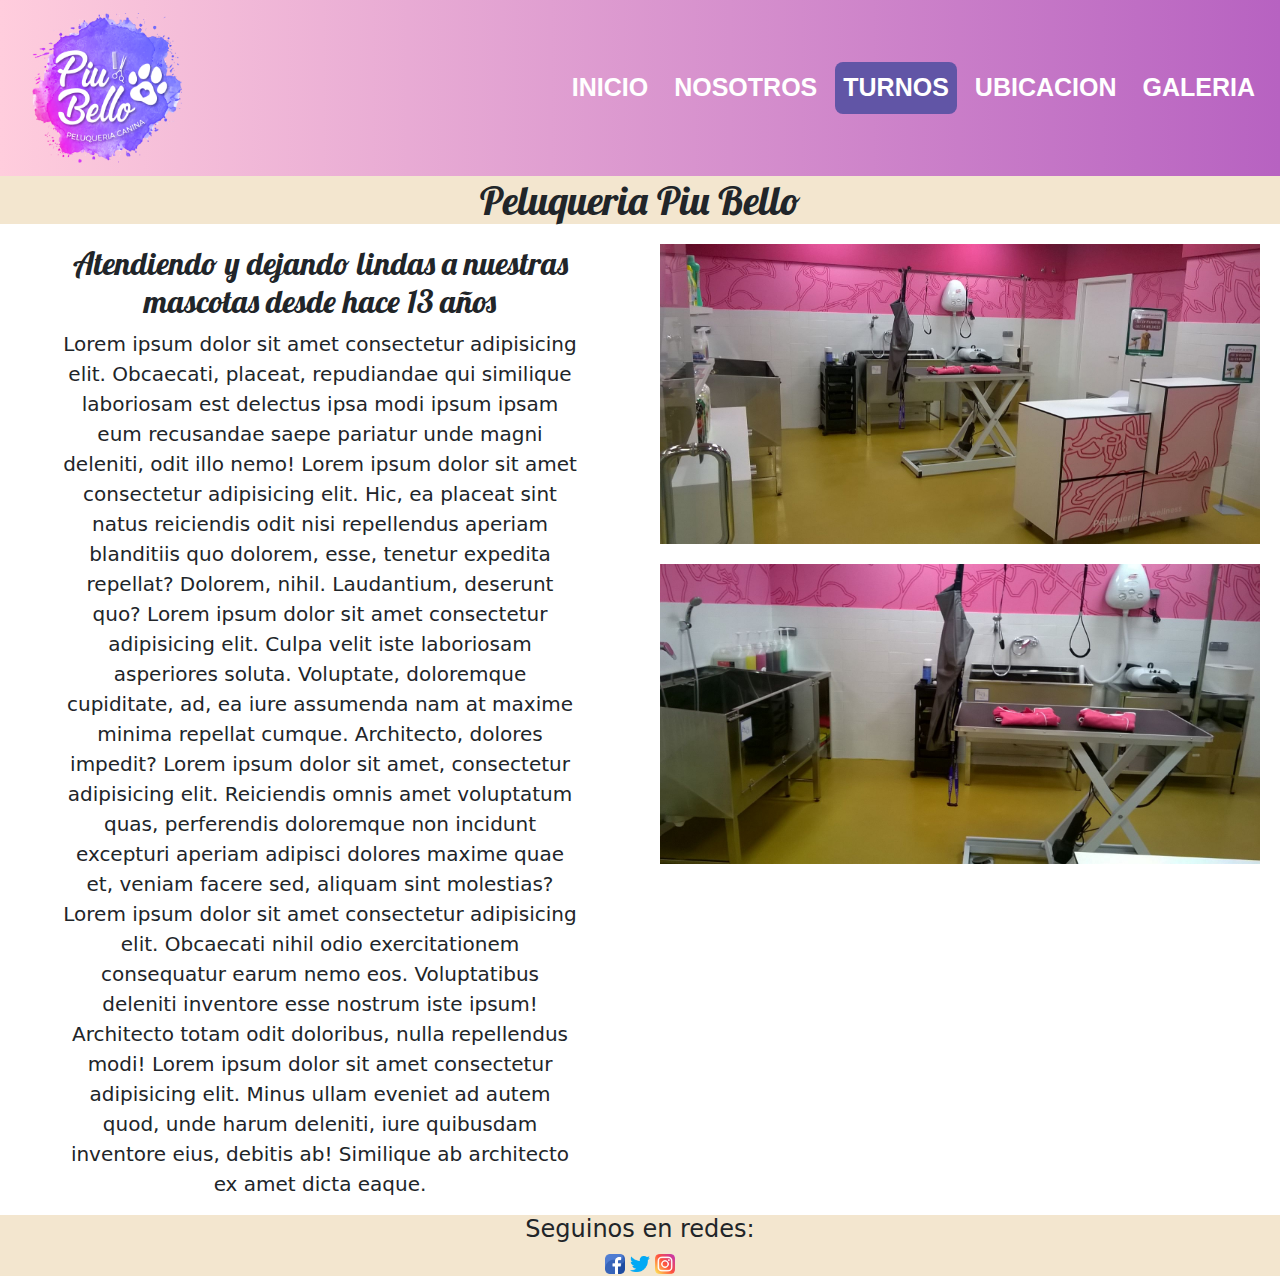
<file: index.html>
<!DOCTYPE html>
<html lang="es">

<head>
    <meta charset="UTF-8">
    <meta http-equiv="X-UA-Compatible" content="IE=edge">
    <meta name="viewport" content="width=device-width, initial-scale=1.0">
    <link rel="stylesheet" href="css/bootstrap.css">
    <link rel="stylesheet" href="css/styles.css">
    <link rel="stylesheet" href="https://cdnjs.cloudflare.com/ajax/libs/animate.css/4.1.1/animate.min.css">
    <link rel="preconnect" href="https://fonts.googleapis.com">
    <link rel="preconnect" href="https://fonts.gstatic.com" crossorigin>
    <link href="https://fonts.googleapis.com/css2?family=Lobster&display=swap" rel="stylesheet">

    <title>Piu Bello</title>
</head>

<body>
    <!-- MENU CON BOOTSTRAP -->
    <header class="header">

        <nav class="nav navbar navbar-expand-lg">
            <div class="container-fluid">
                <a class="navbar-brand logoNav animate__animated animate__flipInX" href="index.html"> <img
                        src="images/logoNav.png" alt="logo"></a>

                <button class="navbar-toggler navbar-light" type="button" data-bs-toggle="collapse"
                    data-bs-target="#navbarSupportedContent" aria-controls="navbarSupportedContent"
                    aria-expanded="false" aria-label="Toggle navigation">
                    <span class="navbar-toggler-icon "></span>
                </button>


                <div class="collapse navbar-collapse justify-content-end" id="navbarSupportedContent">
                    <ul class="menu navbar-nav  mb-2 mb-lg-0">
                        <li class="nav-item">
                            <a class="nav-link active" aria-current="page" href="#">Inicio</a>
                        </li>
                        <li class="nav-item">
                            <a class="nav-link" href="pages/nosotros.html">Nosotros</a>
                        </li>
                        <li class="nav-item">
                            <a class="nav-link li--aResaltado" href="pages/turnos.html">Turnos</a>
                        </li>
                        <li class="nav-item">
                            <a class="nav-link" href="/pages/ubicacion.html">Ubicacion</a>
                        </li>
                        <li class="nav-item">
                            <a class="nav-link" href="pages/misTrabajos.html">Galeria</a>
                        </li>
                    </ul>

                </div>
            </div>
        </nav>
    </header>

    <!-- Aplicando BOOTSTRAP -->
    <main class="container-fluid">
        <div class="row">
            <h1 class="h1Main">Peluqueria Piu Bello</h1>
        </div>
        <div class="row">
            <div class="col-lg-6 col-sm-12">
                <h2 class="h2Main">Atendiendo y dejando lindas a nuestras mascotas desde hace 13 años</h2>
                <p class="pInicio">Lorem ipsum dolor sit amet consectetur adipisicing elit. Obcaecati, placeat,
                    repudiandae qui
                    similique laboriosam est delectus ipsa modi ipsum ipsam eum recusandae saepe pariatur unde magni
                    deleniti,
                    odit illo nemo!
                    Lorem ipsum dolor sit amet consectetur adipisicing elit. Hic, ea placeat sint natus reiciendis odit
                    nisi
                    repellendus aperiam blanditiis quo dolorem, esse, tenetur expedita repellat? Dolorem, nihil.
                    Laudantium,
                    deserunt quo?
                    Lorem ipsum dolor sit amet consectetur adipisicing elit. Culpa velit iste laboriosam asperiores
                    soluta.
                    Voluptate, doloremque cupiditate, ad, ea iure assumenda nam at maxime minima repellat cumque.
                    Architecto,
                    dolores impedit?
                    Lorem ipsum dolor sit amet, consectetur adipisicing elit. Reiciendis omnis amet voluptatum quas,
                    perferendis
                    doloremque non incidunt excepturi aperiam adipisci dolores maxime quae et, veniam facere sed,
                    aliquam sint
                    molestias?
                    Lorem ipsum dolor sit amet consectetur adipisicing elit. Obcaecati nihil odio exercitationem
                    consequatur
                    earum nemo eos.
                    Voluptatibus deleniti inventore esse nostrum iste ipsum! Architecto totam odit doloribus, nulla
                    repellendus
                    modi!
                    Lorem ipsum dolor sit amet consectetur adipisicing elit. Minus ullam eveniet ad autem quod, unde
                    harum
                    deleniti, iure quibusdam inventore eius, debitis ab! Similique ab architecto ex amet dicta eaque.
                </p>

            </div>
            <div class="col-lg-6 col-sm-12">
                <aside class="aside">
                    <img class="aside__image" src="images/foto-portada.png" alt="" width="600" height="300">
                    <img class="aside__image" src="images/pelu1.jpg" alt="" width="600" height="300">
                </aside>

            </div>

        </div>
        <div class="row">

        </div>
        <div class="row">

        </div>

    </main>
    <footer class="footer">
        <h4>Seguinos en redes:</h4>
        <img src="images/facebook.png" alt="logo facebook" height="20" width="20">
        <img src="images/twitter.png" alt="logo twitter" height="20" width="20">
        <img src="images/instagram.png" alt="logo instagram" height="20" width="20">
    </footer>


    <!-- SCRIPT DE BOOTSTRAP -->
    <script src="js/bootstrap.js"></script>
</body>

</html>
</file>
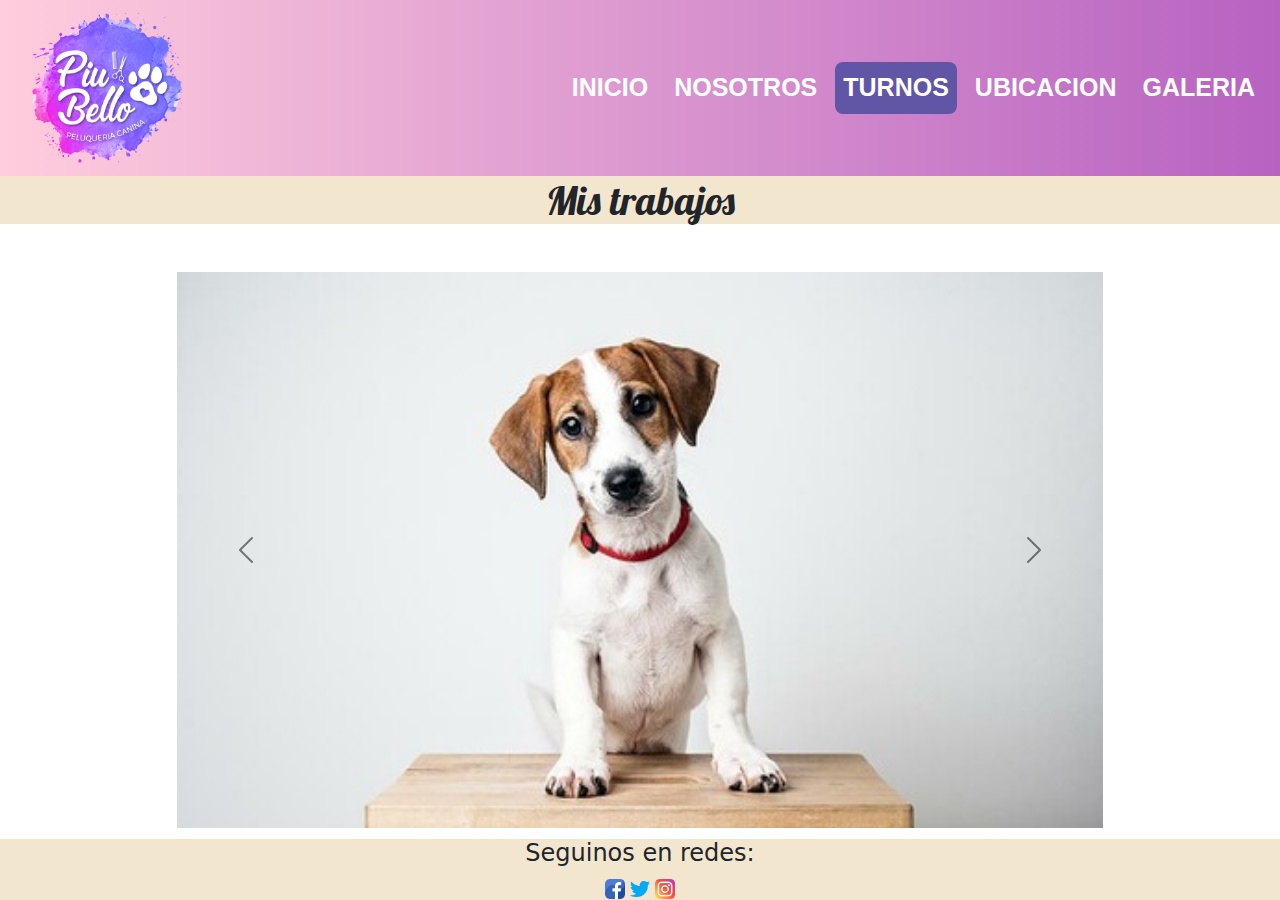
<file: pages/misTrabajos.html>
<!DOCTYPE html>
<html lang="es">

<head>
    <meta charset="UTF-8">
    <meta http-equiv="X-UA-Compatible" content="IE=edge">
    <meta name="viewport" content="width=device-width, initial-scale=1.0">
    <link rel="stylesheet" href="../css/bootstrap.css">
    <link rel="stylesheet" href="../css/styles.css">
    <link rel="stylesheet" href="https://cdnjs.cloudflare.com/ajax/libs/animate.css/4.1.1/animate.min.css">
    <link rel="preconnect" href="https://fonts.googleapis.com">
    <link rel="preconnect" href="https://fonts.gstatic.com" crossorigin>
    <link href="https://fonts.googleapis.com/css2?family=Lobster&display=swap" rel="stylesheet">
    <title>Piu Bello</title>
</head>

<body class="body">
    <!-- MENU CON BOOTSTRAP -->
    <header class="header">

        <nav class="nav navbar navbar-expand-lg">
            <div class="container-fluid">
                <a class="navbar-brand logoNav animate__animated animate__flipInX" href="../index.html"> <img
                        src="../images/logoNav.png" alt="logo"></a>

                <button class="navbar-toggler navbar-light" type="button" data-bs-toggle="collapse"
                    data-bs-target="#navbarSupportedContent" aria-controls="navbarSupportedContent"
                    aria-expanded="false" aria-label="Toggle navigation">
                    <span class="navbar-toggler-icon "></span>
                </button>


                <div class="collapse navbar-collapse justify-content-end" id="navbarSupportedContent">
                    <ul class="menu navbar-nav  mb-2 mb-lg-0">
                        <li class="nav-item">
                            <a class="nav-link active" aria-current="page" href="../index.html">Inicio</a>
                        </li>
                        <li class="nav-item">
                            <a class="nav-link" href="../pages/nosotros.html">Nosotros</a>
                        </li>
                        <li class="nav-item">
                            <a class="nav-link li--aResaltado" href="../pages/turnos.html">Turnos</a>
                        </li>
                        <li class="nav-item">
                            <a class="nav-link" href="../pages/ubicacion.html">Ubicacion</a>
                        </li>
                        <li class="nav-item">
                            <a class="nav-link" href="../pages/misTrabajos.html">Galeria</a>
                        </li>
                    </ul>

                </div>
            </div>
        </nav>
    </header>

    <!-- MAIN -->
    <main class="main">
        <h1 class="h1Main">Mis trabajos</h1>



        <div class="container mt-5">
            <div class="row">
                <div class="col-1">
                </div>
                <div class="col-10">
                    <div id="carouselExampleControls" class="carousel slide carousel-dark" data-bs-ride="carousel"
                        widh="600" height="500">
                        <div class="carousel-inner">
                            <div class="carousel-item active">
                                <img src="../images/galeria/perro1.png" class="d-block w-100" alt="...">
                            </div>
                            <div class="carousel-item">
                                <img src="../images/galeria/perro2.png" class="d-block w-100" alt="...">
                            </div>
                            <div class="carousel-item">
                                <img src="../images/galeria/perro3.png" class="d-block w-100" alt="...">
                            </div>
                        </div>
                        <button class="carousel-control-prev" type="button" data-bs-target="#carouselExampleControls"
                            data-bs-slide="prev">
                            <span class="carousel-control-prev-icon" aria-hidden="true"></span>
                            <span class="visually-hidden">Previous</span>
                        </button>
                        <button class="carousel-control-next" type="button" data-bs-target="#carouselExampleControls"
                            data-bs-slide="next">
                            <span class="carousel-control-next-icon" aria-hidden="true"></span>
                            <span class="visually-hidden">Next</span>
                        </button>
                    </div>
                </div>
                <div class="col-1">
                </div>
            </div>
        </div>

    </main>
    <!-- FOOTER -->
    <footer class="footer">

        <h4>Seguinos en redes:</h4>
        <img src="../images/facebook.png" alt="logo facebook" height="20" width="20">
        <img src="../images/twitter.png" alt="logo twitter" height="20" width="20">
        <img src="../images/instagram.png" alt="logo instagram" height="20" width="20">
    </footer>

    <!-- SCRIPT DE BOOTSTRAP -->
    <script src="../js/bootstrap.js"></script>
</body>

</html>
</file>
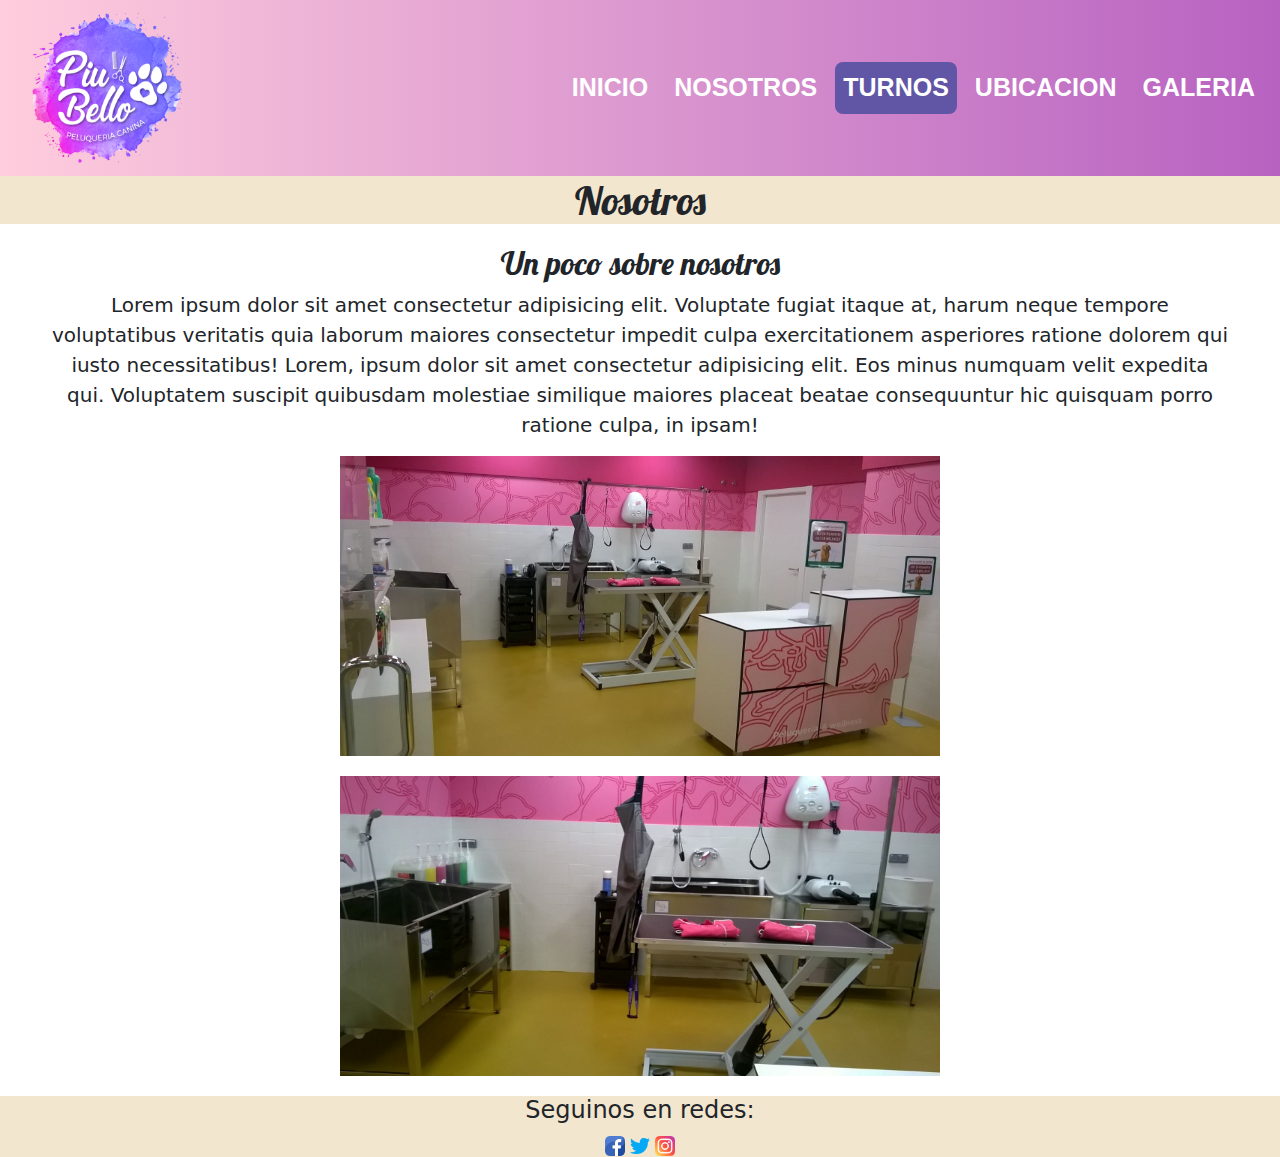
<file: pages/nosotros.html>
<!DOCTYPE html>
<html lang="es">

<head>
    <meta charset="UTF-8">
    <meta http-equiv="X-UA-Compatible" content="IE=edge">
    <meta name="viewport" content="width=device-width, initial-scale=1.0">
    <link rel="stylesheet" href="../css/bootstrap.css">
    <link rel="stylesheet" href="../css/styles.css">
    <link rel="stylesheet" href="https://cdnjs.cloudflare.com/ajax/libs/animate.css/4.1.1/animate.min.css">
    <link rel="preconnect" href="https://fonts.googleapis.com">
    <link rel="preconnect" href="https://fonts.gstatic.com" crossorigin>
    <link href="https://fonts.googleapis.com/css2?family=Lobster&display=swap" rel="stylesheet">
    <title>Piu Bello</title>
</head>

<body class="body">
    <!-- MENU CON BOOTSTRAP -->
    <header class="header">

        <nav class="nav navbar navbar-expand-lg">
            <div class="container-fluid">
                <a class="navbar-brand logoNav animate__animated animate__flipInX" href="../index.html"> <img
                        src="../images/logoNav.png" alt="logo"></a>

                <button class="navbar-toggler navbar-light" type="button" data-bs-toggle="collapse"
                    data-bs-target="#navbarSupportedContent" aria-controls="navbarSupportedContent"
                    aria-expanded="false" aria-label="Toggle navigation">
                    <span class="navbar-toggler-icon "></span>
                </button>


                <div class="collapse navbar-collapse justify-content-end" id="navbarSupportedContent">
                    <ul class="menu navbar-nav  mb-2 mb-lg-0">
                        <li class="nav-item">
                            <a class="nav-link active" aria-current="page" href="../index.html">Inicio</a>
                        </li>
                        <li class="nav-item">
                            <a class="nav-link" href="../pages/nosotros.html">Nosotros</a>
                        </li>
                        <li class="nav-item">
                            <a class="nav-link li--aResaltado" href="../pages/turnos.html">Turnos</a>
                        </li>
                        <li class="nav-item">
                            <a class="nav-link" href="../pages/ubicacion.html">Ubicacion</a>
                        </li>
                        <li class="nav-item">
                            <a class="nav-link" href="../pages/misTrabajos.html">Galeria</a>
                        </li>
                    </ul>

                </div>
            </div>
        </nav>
    </header>

    <!-- MAIN -->
    <main class="main__grid">
        <h1 class="h1Main">Nosotros</h1>
        <h2 class="h2Main">Un poco sobre nosotros</h2>


        <p class="pInicio">Lorem ipsum dolor sit amet consectetur adipisicing elit. Voluptate fugiat itaque at,
            harum neque tempore
            voluptatibus veritatis quia laborum maiores consectetur impedit culpa exercitationem
            asperiores ratione dolorem
            qui iusto necessitatibus!
            Lorem, ipsum dolor sit amet consectetur adipisicing elit. Eos minus numquam velit expedita qui. Voluptatem
            suscipit
            quibusdam molestiae similique maiores placeat beatae consequuntur hic quisquam porro ratione culpa, in
            ipsam!
        </p>
        <aside class="aside">
            <img class="aside__image" src="../images/foto-portada.png" alt="" width="600" height="300">
            <img class="aside__image" src="../images/pelu1.jpg" alt="" width="600" height="300">
        </aside>
    </main>


    <!-- FOOTER -->
    <footer class="footer">

        <h4>Seguinos en redes:</h4>
        <img src="../images/facebook.png" alt="logo facebook" height="20" width="20">
        <img src="../images/twitter.png" alt="logo twitter" height="20" width="20">
        <img src="../images/instagram.png" alt="logo instagram" height="20" width="20">
    </footer>

    <!-- SCRIPT DE BOOTSTRAP -->
    <script src="../js/bootstrap.js"></script>
</body>

</html>
</file>
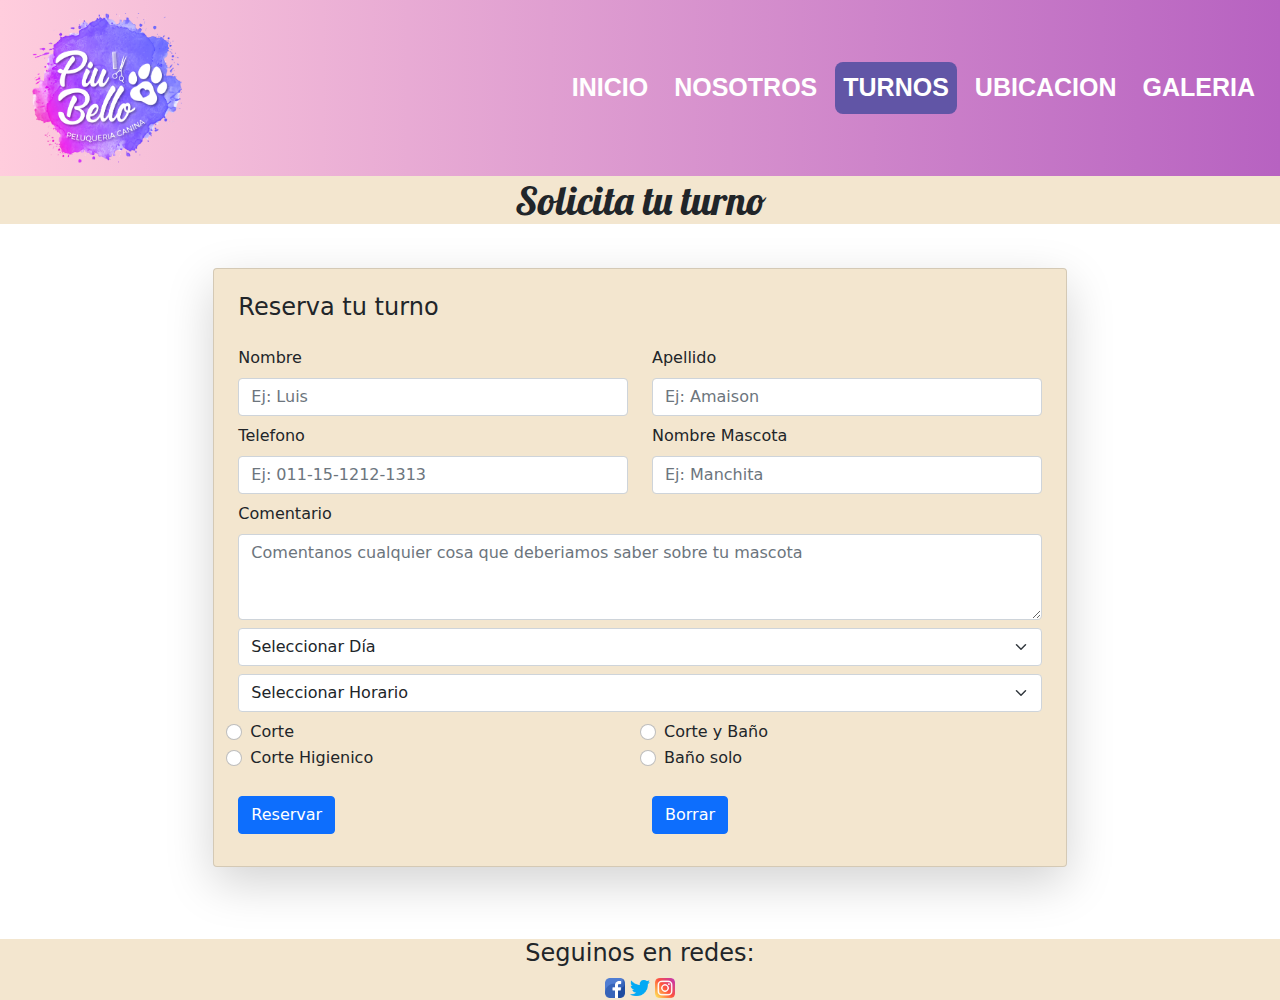
<file: pages/turnos.html>
<!DOCTYPE html>
<html lang="es">

<head>
    <meta charset="UTF-8">
    <meta http-equiv="X-UA-Compatible" content="IE=edge">
    <meta name="viewport" content="width=device-width, initial-scale=1.0">
    <link rel="stylesheet" href="../css/bootstrap.css">
    <link rel="stylesheet" href="../css/styles.css">
    <link rel="stylesheet" href="https://cdnjs.cloudflare.com/ajax/libs/animate.css/4.1.1/animate.min.css">
    <link rel="preconnect" href="https://fonts.googleapis.com">
    <link rel="preconnect" href="https://fonts.gstatic.com" crossorigin>
    <link href="https://fonts.googleapis.com/css2?family=Lobster&display=swap" rel="stylesheet">
    <title>Piu Bello</title>
</head>

<body class="body">
    <!-- MENU CON BOOTSTRAP -->
    <header class="header">

        <nav class="nav navbar navbar-expand-lg">
            <div class="container-fluid">
                <a class="navbar-brand logoNav animate__animated animate__flipInX" href="../index.html"> <img
                        src="../images/logoNav.png" alt="logo"></a>

                <button class="navbar-toggler navbar-light" type="button" data-bs-toggle="collapse"
                    data-bs-target="#navbarSupportedContent" aria-controls="navbarSupportedContent"
                    aria-expanded="false" aria-label="Toggle navigation">
                    <span class="navbar-toggler-icon "></span>
                </button>


                <div class="collapse navbar-collapse justify-content-end" id="navbarSupportedContent">
                    <ul class="menu navbar-nav  mb-2 mb-lg-0">
                        <li class="nav-item">
                            <a class="nav-link active" aria-current="page" href="../index.html">Inicio</a>
                        </li>
                        <li class="nav-item">
                            <a class="nav-link" href="../pages/nosotros.html">Nosotros</a>
                        </li>
                        <li class="nav-item">
                            <a class="nav-link li--aResaltado" href="../pages/turnos.html">Turnos</a>
                        </li>
                        <li class="nav-item">
                            <a class="nav-link" href="../pages/ubicacion.html">Ubicacion</a>
                        </li>
                        <li class="nav-item">
                            <a class="nav-link" href="../pages/misTrabajos.html">Galeria</a>
                        </li>
                    </ul>

                </div>
            </div>
        </nav>
    </header>

    <!-- MAIN -->
    <main class="main">
        <h1 class="h1Main">Solicita tu turno</h1>

        <br>

        <section class="d-flex justify-content-center mb-4 ">
            <div class="card col-sm-8 p-4 form--fondo shadow-lg p-3 mb-5 rounded">
                <div class="mb-3">
                    <h4>Reserva tu turno</h4>
                </div>
                <div class="mb-2 form--fondo">
                    <form action="">
                        <div class="row">
                            <div class="col mb-2">
                                <label for="nombre" class="form-label">Nombre</label>
                                <input type="text" class="form-control" name="nombre" id="nombre"
                                    placeholder="Ej: Luis">
                            </div>
                            <div class="col mb-2">
                                <label for="apellido" class="form-label">Apellido</label>
                                <input type="text" class="form-control" name="apellido" id="apellido"
                                    placeholder="Ej: Amaison">
                            </div>
                            <div class="row">
                            </div>
                            <div class="col mb-2">
                                <label for="telefono" class="form-label">Telefono</label>
                                <input type="number" class="form-control" name="telefono" id="telefono"
                                    placeholder="Ej: 011-15-1212-1313">
                            </div>
                            <div class="col mb-2">
                                <label for="nombrePerro" class="form-label">Nombre Mascota</label>
                                <input type="text" class="form-control" name="nombrePerro" id="nombrePerro"
                                    placeholder="Ej: Manchita">
                            </div>
                        </div>
                        <div class="mb-2">
                            <label for="aclaraciones" class="form-label">Comentario</label>
                            <textarea class="form-control" id="aclaraciones" rows="3"
                                placeholder="Comentanos cualquier cosa que deberiamos saber sobre tu mascota"></textarea>
                        </div>
                        <select class="form-select mb-2" aria-label="Default select example">
                            <option selected>Seleccionar Día</option>
                            <option value="1">Lunes</option>
                            <option value="2">Martes</option>
                            <option value="3">Miercoles</option>
                            <option value="3">Jueves</option>
                            <option value="3">Viernes</option>
                            <option value="3">Sabado</option>
                        </select>
                        <select class="form-select mb-2" aria-label="Default select example">
                            <option selected>Seleccionar Horario</option>
                            <option value="1">9am</option>
                            <option value="2">10am</option>
                            <option value="3">11am</option>
                            <option value="3">12pm</option>
                            <option value="3">13pm</option>
                            <option value="3">15pm</option>
                            <option value="3">16pm</option>
                            <option value="3">17pm</option>
                            <option value="3">18pm</option>
                        </select>
                        <div class="row ">
                            <div class="col form-check form-check-inline">
                                <input class="form-check-input" type="radio" name="servicio" id="corte" value="option1">
                                <label class="form-check-label" for="inlineRadio1">Corte</label>
                            </div>
                            <div class="col form-check form-check-inline">
                                <input class="form-check-input" type="radio" name="servicio" id="corteBaño"
                                    value="option2">
                                <label class="form-check-label" for="inlineRadio2">Corte y Baño</label>
                            </div>
                        </div>
                        <div class="row">
                            <div class="col form-check form-check-inline">
                                <input class="form-check-input" type="radio" name="servicio" id="corteHigienico"
                                    value="option2">
                                <label class="form-check-label" for="inlineRadio2">Corte Higienico</label>
                            </div>
                            <div class="col form-check form-check-inline">
                                <input class="form-check-input" type="radio" name="servicio" id="BañoSolo"
                                    value="option3">
                                <label class="form-check-label" for="inlineRadio3">Baño solo</label>
                            </div>
                        </div>
                        <div class="row d-flex justify-content-center">
                            <div class="col-6 mt-4">
                                <button class="btn btn-primary " type="submit">Reservar</button>
                            </div>
                            <div class="col-6 mt-4">
                                <button class="btn btn-primary" type="reset">Borrar</button>
                            </div>
                        </div>

                    </form>
                </div>

            </div>


        </section>

    </main>


    <!-- FOOTER -->
    <footer class="footer">

        <h4>Seguinos en redes:</h4>
        <img src="../images/facebook.png" alt="logo facebook" height="20" width="20">
        <img src="../images/twitter.png" alt="logo twitter" height="20" width="20">
        <img src="../images/instagram.png" alt="logo instagram" height="20" width="20">
    </footer>

    <!-- SCRIPT DE BOOTSTRAP -->
    <script src="../js/bootstrap.js"></script>
</body>

</html>
</file>
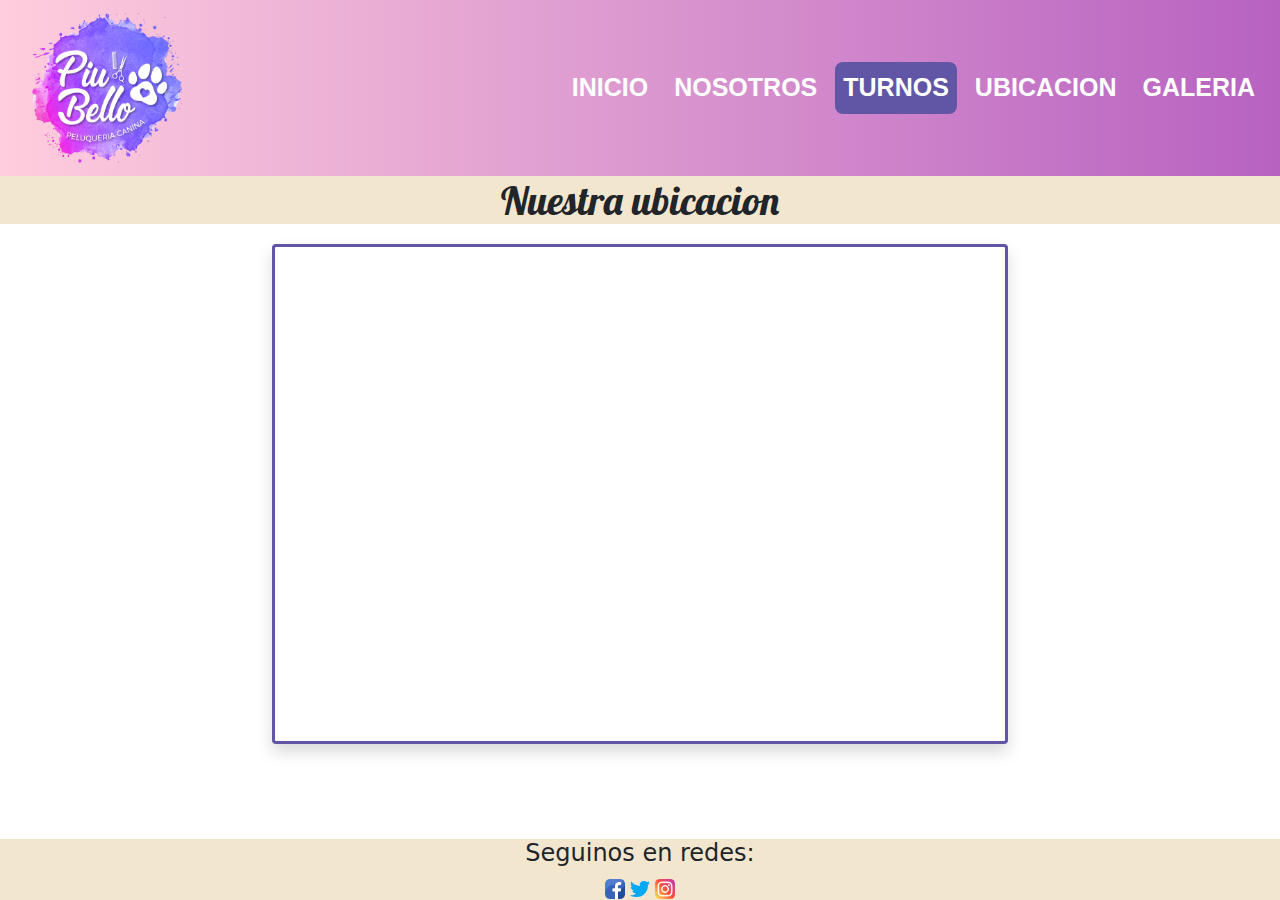
<file: pages/ubicacion.html>
<!DOCTYPE html>
<html lang="es">

<head>
    <meta charset="UTF-8">
    <meta http-equiv="X-UA-Compatible" content="IE=edge">
    <meta name="viewport" content="width=device-width, initial-scale=1.0">
    <link rel="stylesheet" href="../css/bootstrap.css">
    <link rel="stylesheet" href="../css/styles.css">
    <link rel="stylesheet" href="https://cdnjs.cloudflare.com/ajax/libs/animate.css/4.1.1/animate.min.css">
    <link rel="preconnect" href="https://fonts.googleapis.com">
    <link rel="preconnect" href="https://fonts.gstatic.com" crossorigin>
    <link href="https://fonts.googleapis.com/css2?family=Lobster&display=swap" rel="stylesheet">
    <title>Piu Bello</title>
</head>

<body class="body">
    <!-- MENU CON BOOTSTRAP -->
    <header class="header">

        <nav class="nav navbar navbar-expand-lg">
            <div class="container-fluid">
                <a class="navbar-brand logoNav animate__animated animate__flipInX" href="../index.html"> <img
                        src="../images/logoNav.png" alt="logo"></a>

                <button class="navbar-toggler navbar-light" type="button" data-bs-toggle="collapse"
                    data-bs-target="#navbarSupportedContent" aria-controls="navbarSupportedContent"
                    aria-expanded="false" aria-label="Toggle navigation">
                    <span class="navbar-toggler-icon "></span>
                </button>


                <div class="collapse navbar-collapse justify-content-end" id="navbarSupportedContent">
                    <ul class="menu navbar-nav  mb-2 mb-lg-0">
                        <li class="nav-item">
                            <a class="nav-link active" aria-current="page" href="../index.html">Inicio</a>
                        </li>
                        <li class="nav-item">
                            <a class="nav-link" href="../pages/nosotros.html">Nosotros</a>
                        </li>
                        <li class="nav-item">
                            <a class="nav-link li--aResaltado" href="../pages/turnos.html">Turnos</a>
                        </li>
                        <li class="nav-item">
                            <a class="nav-link" href="../pages/ubicacion.html">Ubicacion</a>
                        </li>
                        <li class="nav-item">
                            <a class="nav-link" href="../pages/misTrabajos.html">Galeria</a>
                        </li>
                    </ul>

                </div>
            </div>
        </nav>
    </header>

    <!-- MAIN -->
    <main class="main">
        <h1 class="h1Main">Nuestra ubicacion</h1>




        <div class="container ">
            <div class="row ">
                <div class="col-2">

                </div>
                <div class="col-8 ">
                    <div class="ubicacion">
                        <iframe class="iframe__ubicacion shadow p-3 mb-5 bg-body rounded"
                            src="https://www.google.com/maps/embed?pb=!1m18!1m12!1m3!1d1444.681241909431!2d1.415875618293189!3d43.59899370192913!2m3!1f0!2f0!3f0!3m2!1i1024!2i768!4f13.1!3m3!1m2!1s0x12aebb0fc4549b31%3A0x2dcaaf5333f5fe05!2s75%20Av.%20de%20Grande%20Bretagne%2C%2031300%20Toulouse%2C%20Francia!5e0!3m2!1ses-419!2sar!4v1640729595163!5m2!1ses-419!2sar"
                            width="100%" height="500" allowfullscreen="" loading="lazy">
                        </iframe>
                    </div>

                </div>
                <div class="col-2">

                </div>
            </div>
        </div>
    </main>


    <!-- FOOTER -->
    <footer class="footer">

        <h4>Seguinos en redes:</h4>
        <img src="../images/facebook.png" alt="logo facebook" height="20" width="20">
        <img src="../images/twitter.png" alt="logo twitter" height="20" width="20">
        <img src="../images/instagram.png" alt="logo instagram" height="20" width="20">
    </footer>


    <!-- SCRIPT DE BOOTSTRAP -->
    <script src="../js/bootstrap.js"></script>
</body>

</html>
</file>
<file: css/styles.css>
/* Reseteo del CSS */
*{
    margin: 0;
    padding: 0;
    box-sizing: border-box;
}
/* Carga de un fonts */

@font-face {
    font-family: Lobster;
    src: url('/fonts/Lobster/Lobster.ttf') format('truetype');

}

/* RESPONSIVE DESIGN DESCKTOP */
/* Estilos Generales */

body{
   display: flex;
   flex-direction: column;
   min-height: 100vh;

}

/* ESTILOS HEADER */
.header{
    background-image: linear-gradient(to right, #FFCDDD ,#B762C1);  
}


.logoNav img{
    width: 150px;
    height: 150px;
    margin-left: 20px;
}

.nav{
    font-family: Arial, Helvetica, sans-serif;
    flex-wrap: nowrap;

}

.menu a:hover{
    background-color: #FFE6E6;
    border-radius: 5px;
}
.nav li{
    margin: 0px 5px;
}
.nav li a{
    text-decoration: none;
    color: white;
    font-weight: bold;
    font-size: 25px;
    display: block;
    text-transform: uppercase;
    padding: 7px 10px;
    border-radius: 8px;
}
.li--aResaltado{
        background-color: #6155A6;
        border-radius: 5px;
}

/* USANDO BOOTSTRAP PARA EL INDEX Y LA SECCION "NOSOTROS" */

 
.h1Main{
    font-family: Lobster, 'lobster', Arial, Helvetica, sans-serif;
    background-color:rgb(243, 230, 207);
    text-align: center;
    margin-bottom: 20px;
}
.h2Main{
    font-family: Lobster, Arial, Helvetica, sans-serif;
    text-align: center;
}

.pInicio{
    font-size: 20px;
    text-align: center;
    margin-left: 50px;
    margin-right: 50px;
}

.aside__image{
    display: block;
    max-width: 100%;
    max-height: 100%;
    margin-bottom: 20px;
    margin-left: auto;
    margin-right: auto;
}
.form--fondo{
    background-color:rgb(243, 230, 207);
}

.iframe__ubicacion{
    margin-top: 50px;
    border:#6155A6 solid;
    margin: auto;
}

/* FOOTER */
.footer{
    width: 100%;
    background-color:rgb(243, 230, 207);  
    margin-top: auto;
    text-align: center;
}
</file>
